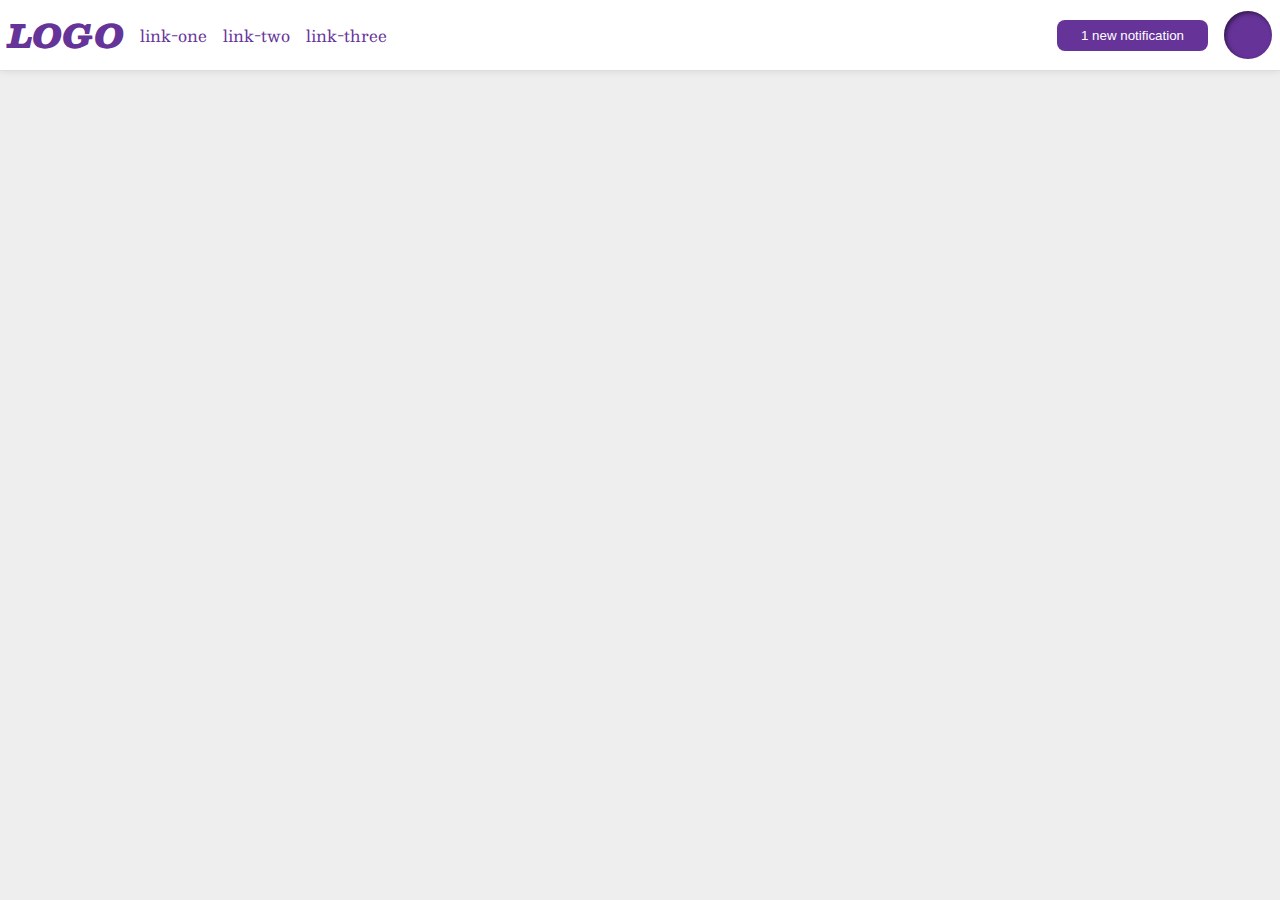
<file: flex/03-flex-header-2/index.html>
<!DOCTYPE html>
<html lang="en">
  <head>
    <meta charset="UTF-8">
    <meta http-equiv="X-UA-Compatible" content="IE=edge">
    <meta name="viewport" content="width=device-width, initial-scale=1.0">
    <title>Flex Header 2</title>
    <link rel="stylesheet" href="style.css">
  </head>
  <body>
    <div class="header">
      <div class="header-left-side">
      <div class="logo">
        LOGO
      </div>
      <ul class="links">
        <li><a href="https://google.com">link-one</a></li>
        <li><a href="https://google.com">link-two</a></li>
        <li><a href="https://google.com">link-three</a></li>
      </ul>
      </div>
      <div class="header-right-side">
      <button class="notifications">
        1 new notification
      </button>
      <div class="profile-image"></div>
    </div>
    </div>
  </body>
</html>
</file>
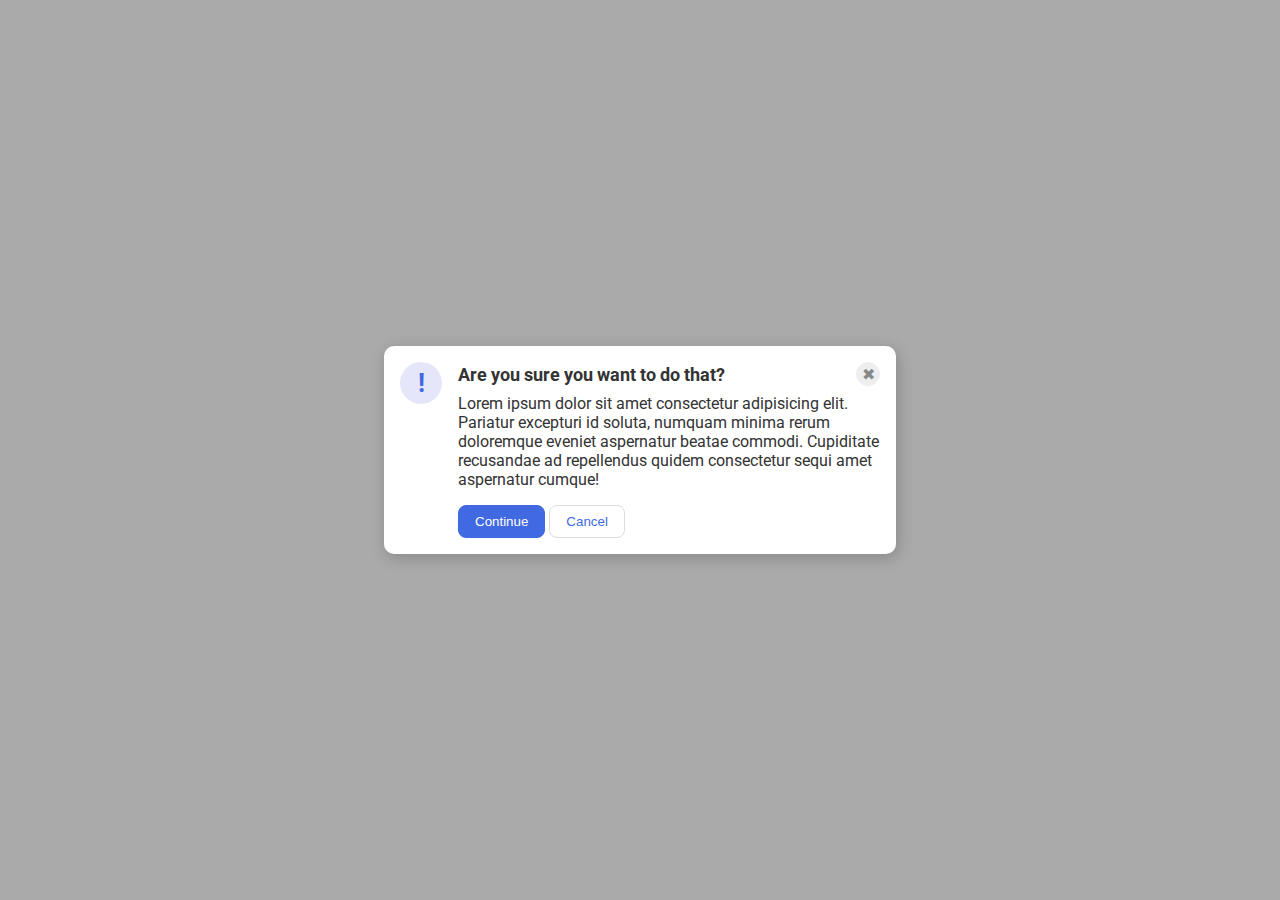
<file: flex/05-flex-modal/index.html>
<!DOCTYPE html>
<html lang="en">
  <head>
    <meta charset="UTF-8">
    <meta http-equiv="X-UA-Compatible" content="IE=edge">
    <meta name="viewport" content="width=device-width, initial-scale=1.0">
    <link rel="stylesheet" href="style.css">
    <title>Modal</title>
  </head>
 <body>
    <div class="modal">
      <div class="icon">!</div>
      <div class="container">
        <div class="header">Are you sure you want to do that?
          <button class="close-button">✖</button>
        </div>
        <div class="text">Lorem ipsum dolor sit amet consectetur adipisicing elit. Pariatur excepturi id soluta, numquam minima rerum doloremque eveniet aspernatur beatae commodi. Cupiditate recusandae ad repellendus quidem consectetur sequi amet aspernatur cumque!</div>
        <button class="continue">Continue</button>
        <button class="cancel">Cancel</button>
      </div>
    </div>
  </body>
</html>
</file>
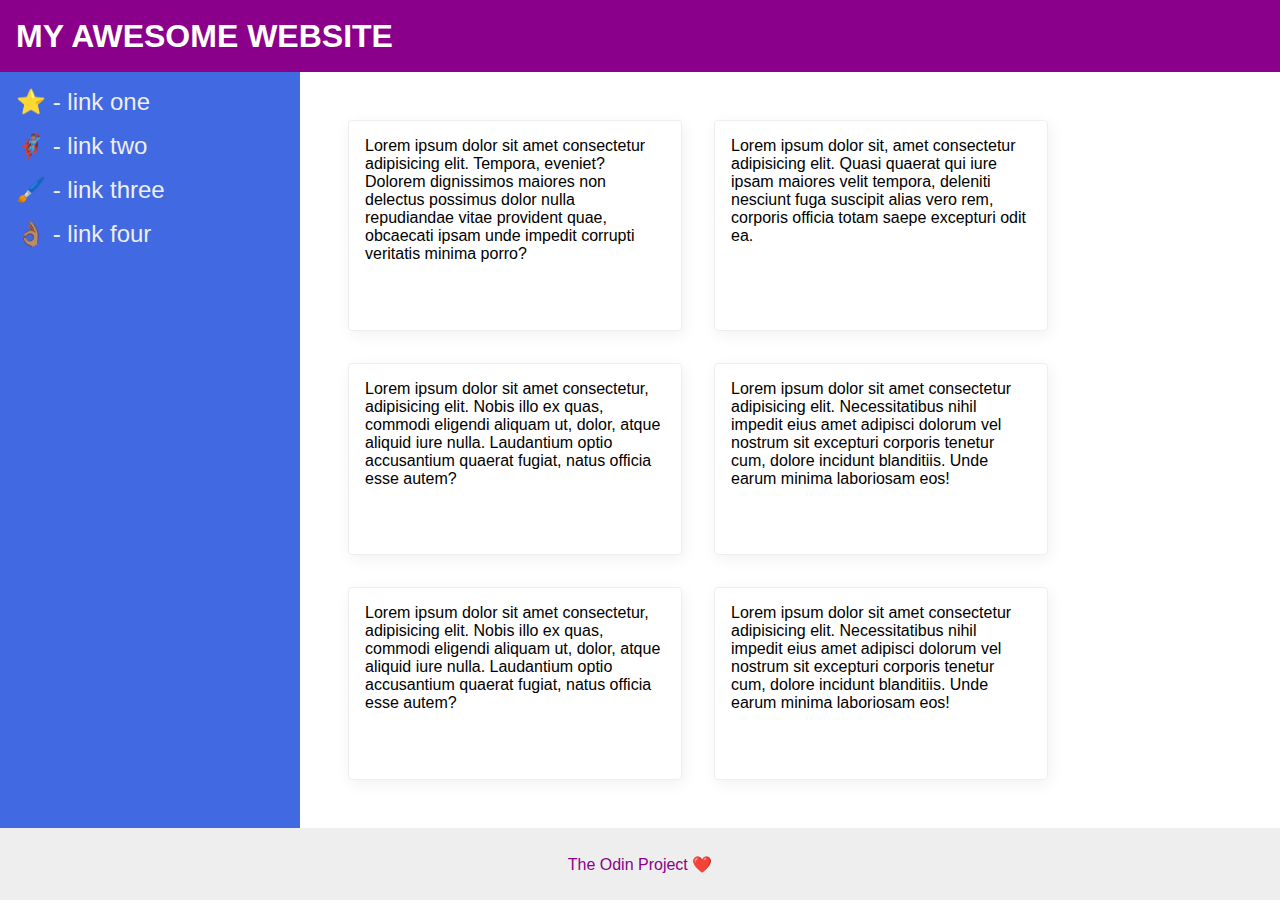
<file: flex/07-flex-layout-2/index.html>
<!DOCTYPE html>
<html lang="en">
  <head>
    <meta charset="UTF-8">
    <meta http-equiv="X-UA-Compatible" content="IE=edge">
    <meta name="viewport" content="width=device-width, initial-scale=1.0">
    <title>The Holy Grail</title>
    <link rel="stylesheet" href="style.css">
  </head>
   <body>
    <div class="header">
      MY AWESOME WEBSITE
    </div>
    <div class="body">
      <div class="sidebar">
        <ul>
          <li><a href="#">⭐ - link one</a></li>
          <li><a href="#">🦸🏽‍♂️ - link two</a></li>
          <li><a href="#">🖌️ - link three</a></li>
          <li><a href="#">👌🏽 - link four</a></li>
        </ul>
      </div>
      <div class="cards-container">
        <div class="card">Lorem ipsum dolor sit amet consectetur adipisicing elit. Tempora, eveniet? Dolorem dignissimos maiores non delectus possimus dolor nulla repudiandae vitae provident quae, obcaecati ipsam unde impedit corrupti veritatis minima porro?</div>
        <div class="card">Lorem ipsum dolor sit, amet consectetur adipisicing elit. Quasi quaerat qui iure ipsam maiores velit tempora, deleniti nesciunt fuga suscipit alias vero rem, corporis officia totam saepe excepturi odit ea.</div>
        <div class="card">Lorem ipsum dolor sit amet consectetur, adipisicing elit. Nobis illo ex quas, commodi eligendi aliquam ut, dolor, atque aliquid iure nulla. Laudantium optio accusantium quaerat fugiat, natus officia esse autem?</div>
        <div class="card">Lorem ipsum dolor sit amet consectetur adipisicing elit. Necessitatibus nihil impedit eius amet adipisci dolorum vel nostrum sit excepturi corporis tenetur cum, dolore incidunt blanditiis. Unde earum minima laboriosam eos!</div>
        <div class="card">Lorem ipsum dolor sit amet consectetur, adipisicing elit. Nobis illo ex quas, commodi eligendi aliquam ut, dolor, atque aliquid iure nulla. Laudantium optio accusantium quaerat fugiat, natus officia esse autem?</div>
        <div class="card">Lorem ipsum dolor sit amet consectetur adipisicing elit. Necessitatibus nihil impedit eius amet adipisci dolorum vel nostrum sit excepturi corporis tenetur cum, dolore incidunt blanditiis. Unde earum minima laboriosam eos!</div>
      </div>
    </div>
    <div class="footer">
      The Odin Project ❤️
    </div>
  </body>
</html>
</file>
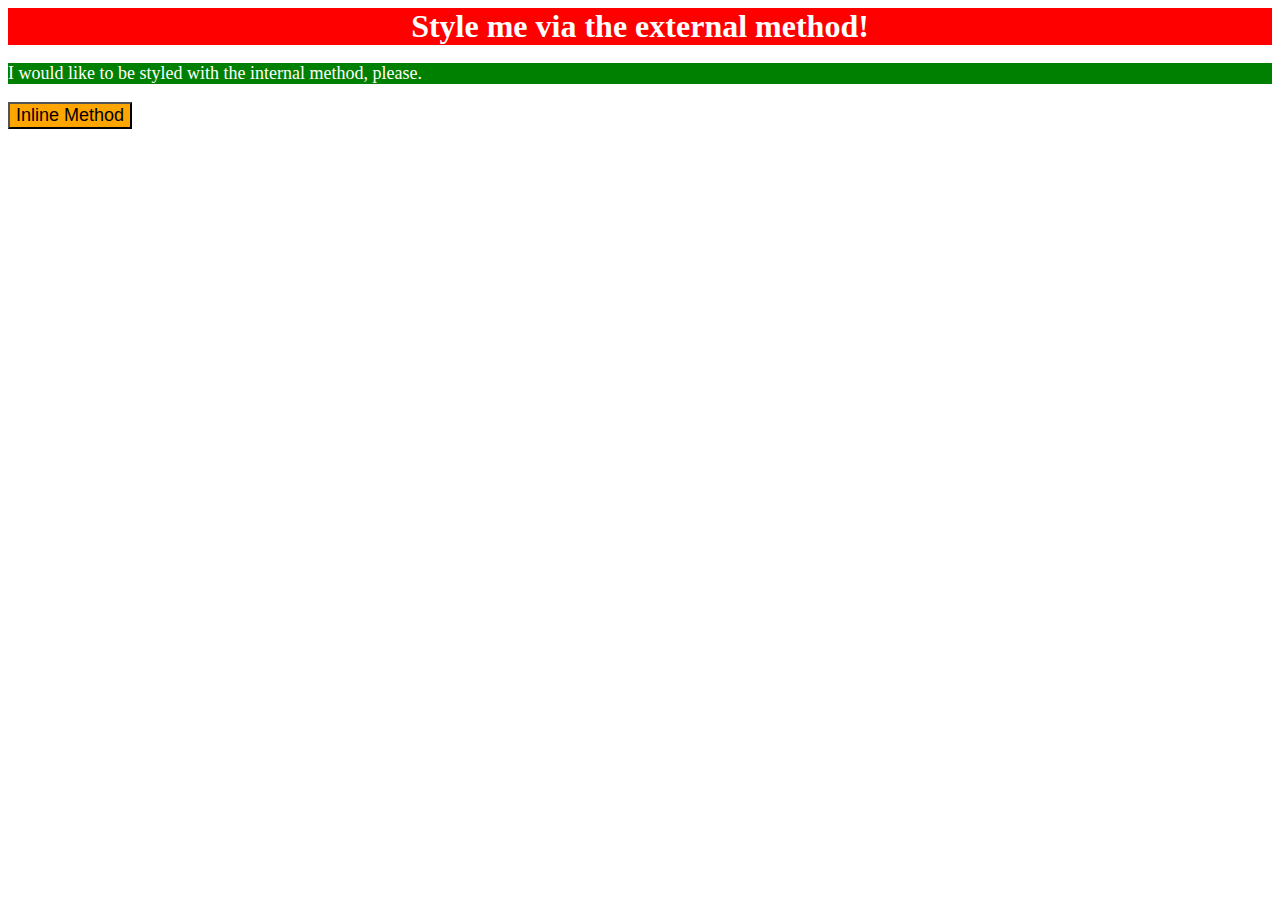
<file: foundations/01-css-methods/index.html>
<!DOCTYPE html>
<html lang="en">
  <head>
    <meta charset="UTF-8">
    <meta http-equiv="X-UA-Compatible" content="IE=edge">
    <meta name="viewport" content="width=device-width, initial-scale=1.0">
    <title>Methods for Adding CSS</title>
    <link rel="stylesheet" href="./style.css">
    <style>
      p {
        background-color: green;
        color:white;
        font-size: 18px;
      }
    </style>
  </head>
  <body>
    <div>Style me via the external method!</div>
    <p>I would like to be styled with the internal method, please.</p>
    <button style="background-color: orange; font-size: 18px;">Inline Method</button>
  </body>
</html>
</file>
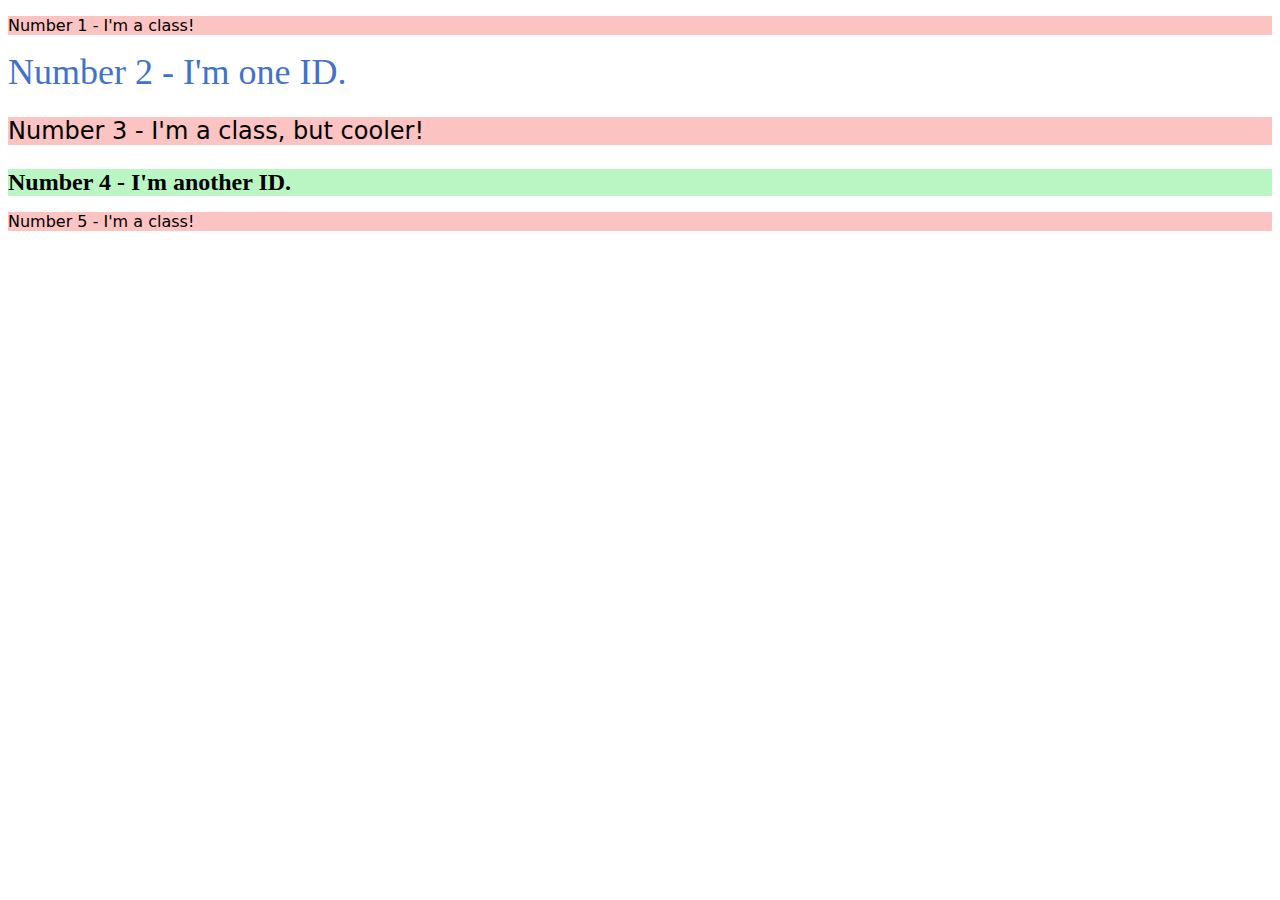
<file: foundations/02-class-id-selectors/index.html>
<!DOCTYPE html>
<html lang="en">
  <head>
    <meta charset="UTF-8">
    <meta http-equiv="X-UA-Compatible" content="IE=edge">
    <meta name="viewport" content="width=device-width, initial-scale=1.0">
    <title>Class and ID Selectors</title>
    <link rel="stylesheet" href="style.css">
  </head>
  <body>
    <p class="oddNumber">Number 1 - I'm a class!</p>
    <div id="secondElement">Number 2 - I'm one ID.</div>
    <p id="thirdElement" class="oddNumber">Number 3 - I'm a class, but cooler!</p>
    <div id="fourthElement">Number 4 - I'm another ID.</div>
    <p class="oddNumber">Number 5 - I'm a class!</p>
  </body>
</html>
</file>
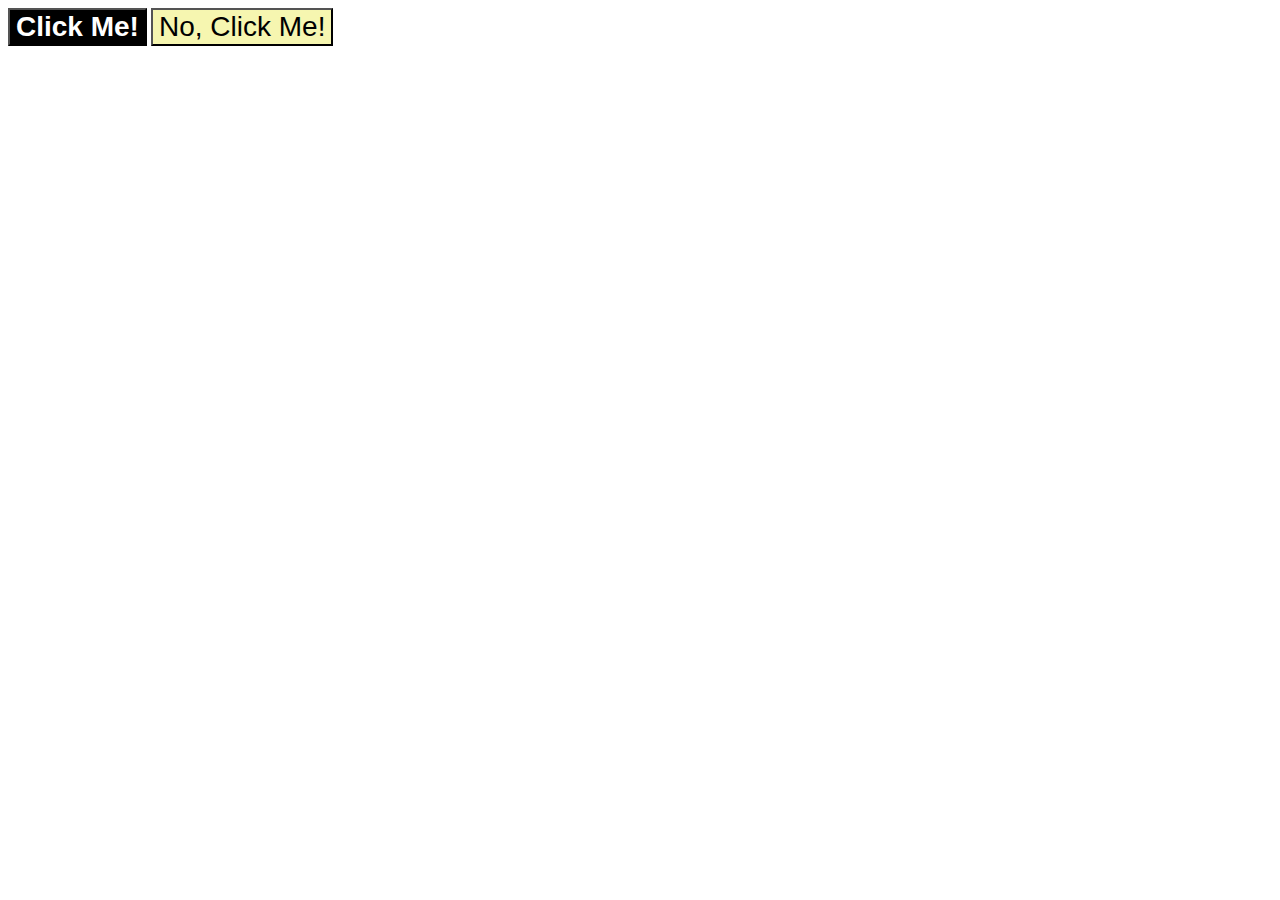
<file: foundations/03-grouping-selectors/index.html>
<!DOCTYPE html>
<html lang="en">
  <head>
    <meta charset="UTF-8">
    <meta http-equiv="X-UA-Compatible" content="IE=edge">
    <meta name="viewport" content="width=device-width, initial-scale=1.0">
    <title>Grouping Selectors</title>
    <link rel="stylesheet" href="style.css">
  </head>
  <body>
    <button id="firstElement">Click Me!</button>
    <button id="secondElement">No, Click Me!</button>
  </body>
</html>
</file>
<file: flex/03-flex-header-2/style.css>
/* this is some magical font-importing.
you'll learn about it later. */
@import url('https://fonts.googleapis.com/css2?family=Besley:ital,wght@0,400;1,900&display=swap');

body {
  margin: 0;
  background: #eee;
  font-family: Besley, serif;
}

.header {
  background: white;
  border-bottom: 1px solid #ddd;
  box-shadow: 0 0 8px rgba(0,0,0,.1);
  display: flex;
  justify-content: space-between;
  padding: 8px;
}

.profile-image {
  background: rebeccapurple;
  box-shadow: inset 2px 2px 4px rgba(0,0,0,.5);
  border-radius: 50%;
  width: 48px;
  height: 48px;
}

.logo {
  color: rebeccapurple;
  font-size: 32px;
  font-weight: 900;
  font-style: italic;
}

button {
  border: none;
  border-radius: 8px;
  background: rebeccapurple;
  color: white;
  padding: 8px 24px;
}

a {
  /* this removes the line under our links */
  text-decoration: none;
  color: rebeccapurple;
}

ul {
  list-style-type: none;
  display: flex;
  margin: 0;
  padding: 0;
  gap: 16px;
}

.header-left-side, .header-right-side {
  display: flex;
  align-items: center;
  gap: 16px;
}
</file>
<file: flex/05-flex-modal/style.css>
@import url('https://fonts.googleapis.com/css2?family=Roboto:wght@400;700&display=swap');

html, body {
  height: 100%;
}

body {
  font-family: Roboto, sans-serif;
  margin: 0;
  background: #aaa;
  color: #333;
  /* I'll give you this one for free lol */
  display: flex;
  align-items: center;
  justify-content: center;
}

.modal {
  background: white;
  width: 480px;
  border-radius: 10px;
  box-shadow: 2px 4px 16px rgba(0,0,0,.2);
  display: flex;
  gap: 16px;
  padding: 16px;
}

.header {
  display: flex;
  align-items: center;
  justify-content: space-between;
  font-size: 18px;
  font-weight: 700;
  margin-bottom: 8px;
}

.text {
  margin-bottom: 16px;
}

.icon {
  color: royalblue;
  font-size: 26px;
  font-weight: 700;
  background: lavender;
  width: 42px;
  height: 42px;
  border-radius: 50%;
  display: flex;
  align-items: center;
  justify-content: center;
  flex-shrink: 0;
}

.close-button {
  background: #eee;
  border-radius: 50%;
  color: #888;
  font-weight: 400;
  font-size: 16px;
  height: 24px;
  width: 24px;
  display: flex;
  align-items: center;
  justify-content: center;
  border: 1px solid #eee;
  padding: 0;
}

button {
  cursor: pointer;
  padding: 8px 16px;
  border-radius: 8px;
}

button.continue {
  background: royalblue;
  border: 1px solid royalblue;
  color: white;
}

button.cancel {
  background: white;
  border: 1px solid #ddd;
  color: royalblue;
}
</file>
<file: flex/07-flex-layout-2/style.css>
body {
  font-family: -apple-system, BlinkMacSystemFont, 'Segoe UI', Roboto, Oxygen, Ubuntu, Cantarell, 'Open Sans', 'Helvetica Neue', sans-serif;
  margin: 0;
  min-height: 100vh;
  display: flex;
  flex-direction: column;
}

.header {
  height: 72px;
  background: darkmagenta;
  color: white;
  display: flex;
  align-items: center;
  padding: 0 16px;
  font-size: 32px;
  font-weight: 900;
}

.body {
  display: flex;
  flex: 1;
}

.cards-container {
  padding: 48px;
  display: flex;
  flex-wrap: wrap;
  gap: 32px;
}

a {
  text-decoration: none;
  color:#eee;
  font-size: 24px;
}

ul {
  list-style-type: none;
  margin: 0;
  padding: 0;
}

li {
  margin-bottom: 16px;
}

.footer {
  height: 72px;
  background: #eee;
  color: darkmagenta;
  display: flex;
  justify-content: center;
  align-items: center;
}

.sidebar {
  width: 300px;
  background: royalblue;
  box-sizing: border-box;
  flex-shrink: 0;
  padding: 16px;
}

.card {
  border: 1px solid #eee;
  box-shadow: 2px 4px 16px rgba(0,0,0,.06);
  border-radius: 4px;
  padding: 16px;
  width: 300px;
}
</file>
<file: foundations/01-css-methods/style.css>
div {
  color: white;
  background-color: red;
  font-size: 32px;
  text-align: center;
  font-weight: bold;
}
</file>
<file: foundations/02-class-id-selectors/style.css>
.oddNumber {
  background-color:#fbacacb7;
  font-family: "Verdana", "DejaVu Sans", sans-serif;
}

#secondElement {
  color: #3f73cb;
  font-size: 36px;
}

#thirdElement {
  font-size: 24px;
}

#fourthElement {
  background-color: rgb(186, 246, 195);
  font-size: 24px;
  font-weight: bold;
}
</file>
<file: foundations/03-grouping-selectors/style.css>
button {
  font-size: 28px;
  font-family: "Helvetica", "Times New Roman", sans-serif;
}

#firstElement {
  background-color: #000000;
  color: #ffffff;
  font-weight: 700;
}

#secondElement {
  background-color: #f6f6b0;
}
</file>
